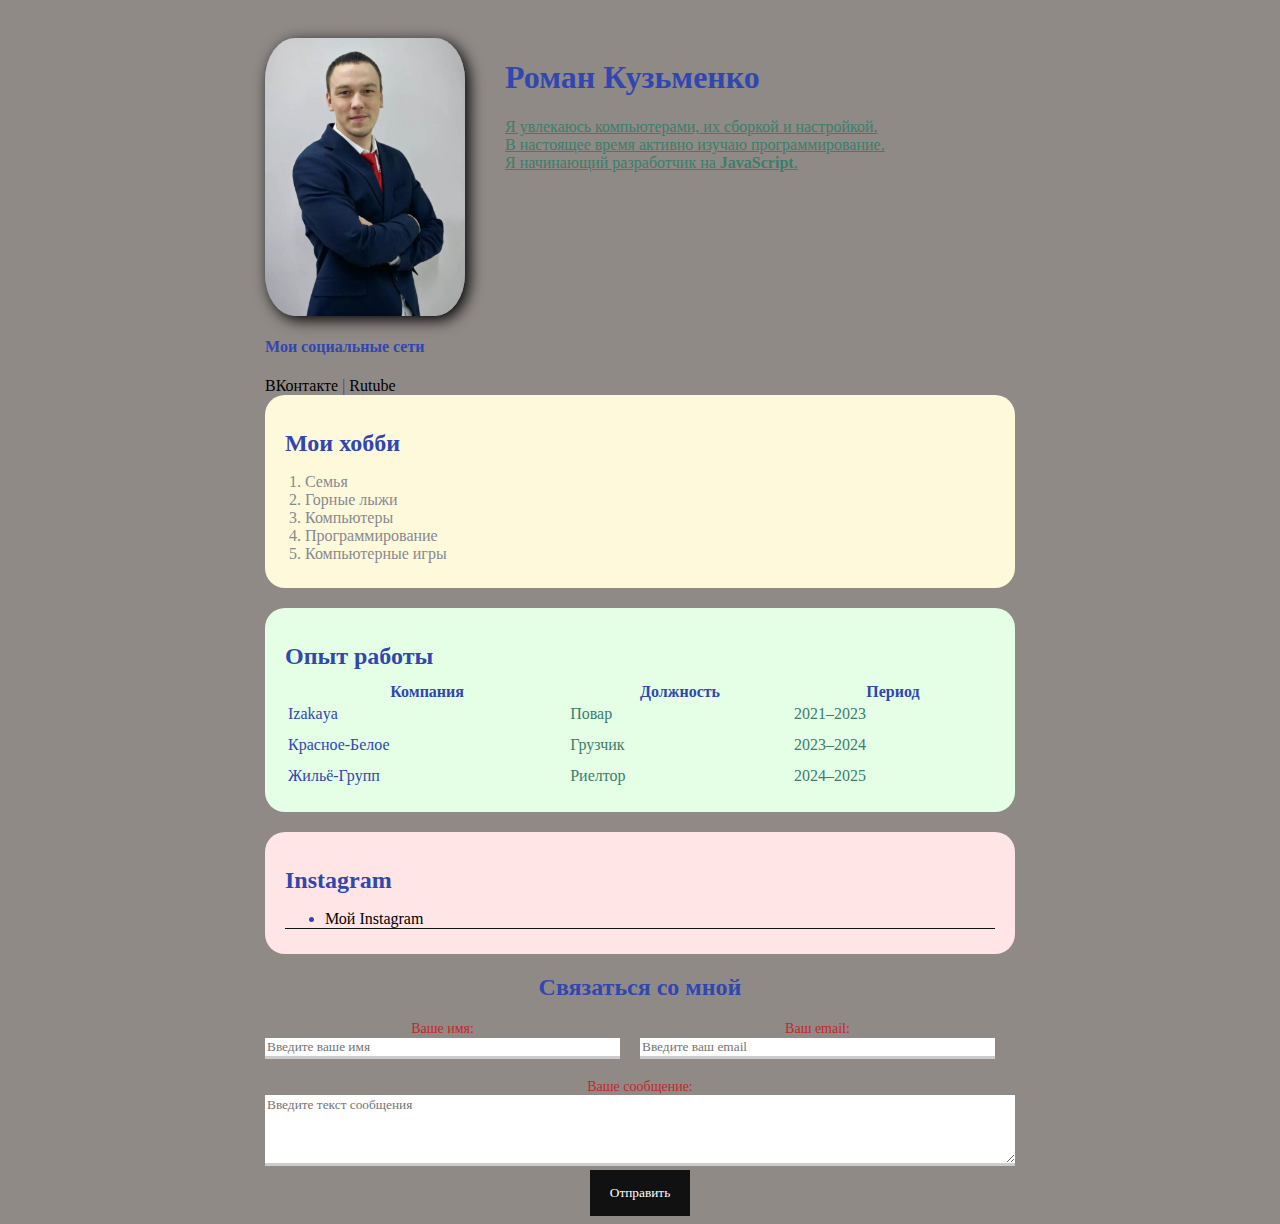
<file: index.html>
<!DOCTYPE html>
<html lang="ru">
<head>
    <meta charset="UTF-8">
    <meta name="viewport" content="width=device-width, initial-scale=1.0">
    <meta name="description" content="Резюме Романа Кузьменко - начинающего разработчика на JavaScript">
    <meta name="keywords" content="Роман Кузьменко, резюме, программирование, JavaScript, разработчик">
    <meta name="author" content="Роман Кузьменко">
    <title>Резюме Романа Кузьменко</title>
    <link href="style.css" rel="stylesheet">
</head>
<body>
    <div class="container">
        <header class="info">
            <img src="123.jpg" id="avatar" alt="Фото Романа Кузьменко">

            <div class="info-text">
                <h1>Роман Кузьменко</h1>
                <p>Я увлекаюсь компьютерами, их сборкой и настройкой.</p>
                <p>В настоящее время активно изучаю программирование.</p>
                <p>Я начинающий разработчик на <strong>JavaScript</strong>.</p>
            </div>
        </header>

        <section class="social">
            <h4>Мои социальные сети</h4>
            <a href="https://vk.com/id660855696" target="_blank" rel="noopener noreferrer">ВКонтакте</a> 
            | 
            <a href="https://rutube.ru/channel/43132023" target="_blank" rel="noopener noreferrer">Rutube</a>
        </section>

        <section class="card bg-yellow">
            <h2>Мои хобби</h2>
            <ol class="list">
                <li>Семья</li>
                <li>Горные лыжи</li>
                <li>Компьютеры</li>
                <li>Программирование</li>
                <li>Компьютерные игры</li>
            </ol>
        </section>

        <section class="card bg-green">
            <h2>Опыт работы</h2>
            <table class="table">
                <thead>
                    <tr>
                        <th>Компания</th>
                        <th>Должность</th>
                        <th>Период</th>
                    </tr>
                </thead>
                <tbody>
                    <tr>
                        <td>Izakaya</td>
                        <td>Повар</td>
                        <td>2021–2023</td>
                    </tr>
                    <tr>
                        <td>Красное-Белое</td>
                        <td>Грузчик</td>
                        <td>2023–2024</td>
                    </tr>
                    <tr>
                        <td>Жильё-Групп</td>
                        <td>Риелтор</td>
                        <td>2024–2025</td>
                    </tr>
                </tbody>
            </table>
        </section>

        <section class="card bg-red">
            <h2>Instagram</h2>
            <ul class="link-list">
                <li>
                    <a href="https://www.instagram.com/kuzmenko_it/" target="_blank" rel="noopener noreferrer">Мой Instagram</a>
                </li>
            </ul>
        </section>

        <section class="contact">
            <h2>Связаться со мной</h2>
            <form action="/" method="POST">
                <div class="row">
                    <div class="form-group">
                        <label for="name">Ваше имя:</label>
                        <input type="text" id="name" name="name" placeholder="Введите ваше имя" required>
                    </div>
                    <div class="form-group">
                        <label for="email">Ваш email:</label>
                        <input type="email" id="email" name="email" placeholder="Введите ваш email" required>
                    </div>
                </div>
                <div class="form-group">
                    <label for="message">Ваше сообщение:</label>
                    <textarea id="message" name="message" rows="4" cols="50" placeholder="Введите текст сообщения" required></textarea>
                </div>
                <input class="btn" type="submit" value="Отправить">
            </form>
        </section>
        <div class="position">
            <div class="box"></div>
        </div>
    </div>
</body>
</html
</file>
<file: style.css>
@import url('https://fonts.googleapis.com/css2?family=Roboto:ital,wght@0,100..900;1,100..900&display=swap');

body {
    background-color: #645b57b6;
    color: rgb(48, 71, 177);
    font-size: 16px;
    font-family: "Grechen Fuemen", serif;
    font-style: normal;
    /*font: normal 16px "Grechen Fuemen", serif */
}

a {
    color: black;
    text-decoration: none;
}
a:hover {
    text-decoration: underline;
}
a:active {
    color: blue;
}

#avatar {
    width: 200px;
    border-radius: 15%;
    box-shadow: 4px 4px 15px rgba(0, 0, 0, 25);
}

.info{
    display: flex;
    margin-bottom: 20px;
}

@media (max-width : 700px) {
    .info {
        display: block;
    }

}

.info p {
    color: #3b7e6a;
    margin: 0;
    text-decoration: underline;
}

.info-text {
    margin-left: 40px;
}

/* Box Model */
.container {
max-width: 750px;
margin: auto;
padding-top: 30px;
}
/*.social {
    background: rgb(142, 167, 179);
    padding: 15px;
    margin: 5px;

    border: 5px solid rgb(65, 58, 58);
    border-top-width: 10;
    border-right-color: aliceblue;
    border-bottom-color: aliceblue;
}
*/
/*.box-model > div {
    float: left;
    background: black;
    border: 4px solid rgb(150, 161, 149);
    height: 200px;
    width: 25%;
    box-sizing: border-box;
}*/

.bg-yellow {
    background: #fff9dc;
}

.bg-green{
    background: #e5ffe7;
}

.bg-red{
    background: #ffe5e5;
}

.card {
    padding: 15px 20px;
    margin-bottom: 20px;
    border-radius: 20px;
}

.card h2 {
    margin-bottom: 10px;
}
.table {
    width: 100%;
}

.table td {
    padding-bottom: 10px;
}

.table td:nth-child(2),
.table td:nth-child(3) {
    color: #3b7e6a;
}

.link-list {
    margin-bottom: 10px;
    border-bottom: 1px solid #121212;
}

.list {
    padding: 0 20px;
}

.list {
    color: #86898F;
    margin-bottom: 10px;
}

.contact h2{
    text-align: center;
}

.contact form {
    text-align: center;
}

.form-group label {
    display: block;
    font-size: 14px;
    color:  #c42727;
}

.form-group input,
.form-group textarea { 
    width: 100%;
    box-sizing: border-box;
    border: none;
    border-bottom: 3px solid #ccc;
    color: #000;
    padding: 15px 0 10 px;
    outline: none;
    font-family: inherit;
}

.row {
    display: flex;
    margin-bottom: 20px;
}

.row > .form-group {
    width: 50%;
    margin-right: 20px;
}

.btn {
    background: #111;
    padding: 15px 20px;
    color: #fff;
    border: none;
    font-family: inherit;
    cursor: pointer;
}

.btn:hover {
    opacity: 0.9;
}

/*Position

.position {
    border: 4px solid black;
    margin-top: 40px;
    padding: 20px;
}

.box {
    position: static;
    width: 50px;
    height: 50px;
    background: #c42727;
}*/
</file>
